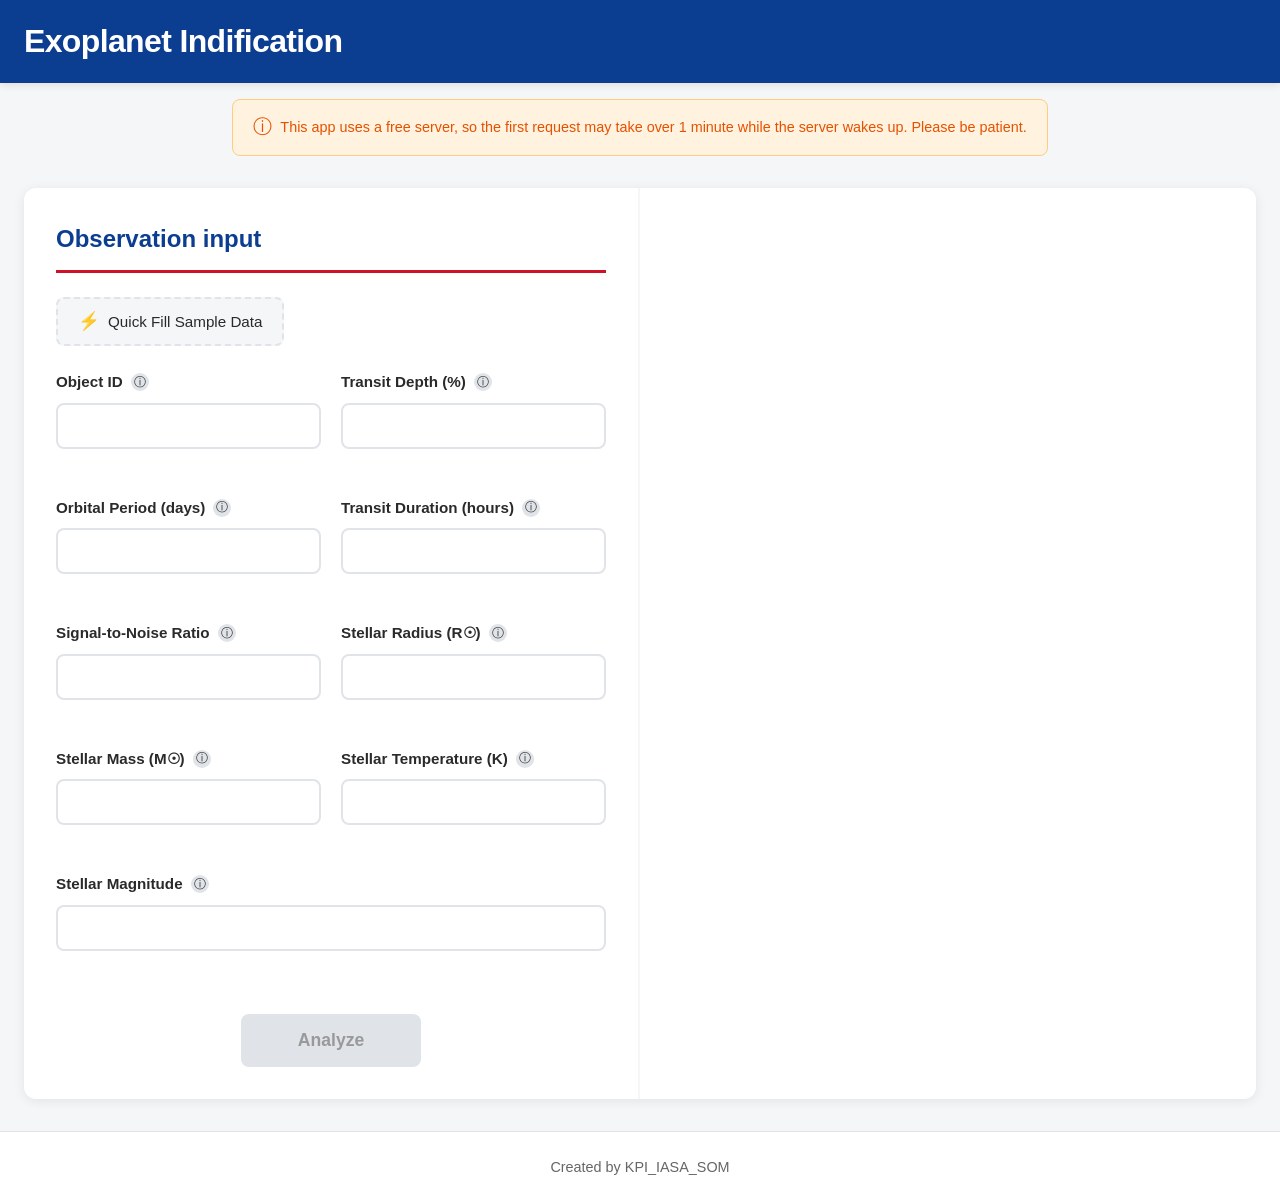
<file: docs/index.html>
<!DOCTYPE html>
<html lang="en">
  <head>
    <meta charset="UTF-8" />
    <link rel="icon" type="image/svg+xml" href="/vite.svg" />
    <meta name="viewport" content="width=device-width, initial-scale=1.0" />
    <link rel="stylesheet" href="style.css" />
    <title>Exoplanet Indification</title>
  </head>
  <body>
    <div id="app">
      <header class="header">
        <div class="header-content">
          <h1 class="page-title">Exoplanet Indification</h1>
        </div>
      </header>

      <div class="server-notice">
        <span class="notice-icon">&#9432;</span>
        This app uses a free server, so the first request may take over 1 minute while the server wakes up. Please be patient.
      </div>

      <main class="main-content">
        <div class="content-card">
          <section class="input-section">
            <h2 class="section-title">Observation input</h2>

            <button class="sample-data-btn" id="fillSampleData" type="button">
              <span class="btn-icon">⚡</span> Quick Fill Sample Data
            </button>

            <form id="observationForm" class="observation-form">
              <div class="form-field">
                <label for="object_id">
                  Object ID
                  <span
                    class="tooltip"
                    data-tooltip="Unique identifier for the candidate object. Alphanumeric, hyphens and underscores allowed. Max 64 characters."
                    >ⓘ</span
                  >
                </label>
                <input
                  type="text"
                  id="object_id"
                  name="object_id"
                  maxlength="64"
                  required
                  aria-describedby="object_id_error"
                />
                <span class="error-message" id="object_id_error"></span>
              </div>

              <div class="form-field">
                <label for="transit_depth">
                  Transit Depth (%)
                  <span
                    class="tooltip"
                    data-tooltip="Percentage decrease in stellar brightness during transit. Range: 0-100%."
                    >ⓘ</span
                  >
                </label>
                <input
                  type="number"
                  id="transit_depth"
                  name="transit_depth"
                  step="0.000001"
                  min="0"
                  max="100"
                  required
                  aria-describedby="transit_depth_error"
                />
                <span class="error-message" id="transit_depth_error"></span>
              </div>

              <div class="form-field">
                <label for="orbital_period">
                  Orbital Period (days)
                  <span
                    class="tooltip"
                    data-tooltip="Time for one complete orbit around the star. Must be positive."
                    >ⓘ</span
                  >
                </label>
                <input
                  type="number"
                  id="orbital_period"
                  name="orbital_period"
                  step="0.001"
                  min="0.001"
                  required
                  aria-describedby="orbital_period_error"
                />
                <span class="error-message" id="orbital_period_error"></span>
              </div>

              <div class="form-field">
                <label for="transit_duration">
                  Transit Duration (hours)
                  <span
                    class="tooltip"
                    data-tooltip="Duration of the transit event. Must be positive."
                    >ⓘ</span
                  >
                </label>
                <input
                  type="number"
                  id="transit_duration"
                  name="transit_duration"
                  step="0.001"
                  min="0.01"
                  required
                  aria-describedby="transit_duration_error"
                />
                <span class="error-message" id="transit_duration_error"></span>
              </div>

              <div class="form-field">
                <label for="snr">
                  Signal-to-Noise Ratio
                  <span
                    class="tooltip"
                    data-tooltip="Quality measure of the detection. Must be positive."
                    >ⓘ</span
                  >
                </label>
                <input
                  type="number"
                  id="snr"
                  name="snr"
                  step="0.01"
                  min="0.1"
                  required
                  aria-describedby="snr_error"
                />
                <span class="error-message" id="snr_error"></span>
              </div>

              <div class="form-field">
                <label for="stellar_radius">
                  Stellar Radius (R☉)
                  <span
                    class="tooltip"
                    data-tooltip="Radius of the host star in solar radii. Must be positive."
                    >ⓘ</span
                  >
                </label>
                <input
                  type="number"
                  id="stellar_radius"
                  name="stellar_radius"
                  step="0.001"
                  min="0.01"
                  required
                  aria-describedby="stellar_radius_error"
                />
                <span class="error-message" id="stellar_radius_error"></span>
              </div>

              <div class="form-field">
                <label for="stellar_mass">
                  Stellar Mass (M☉)
                  <span
                    class="tooltip"
                    data-tooltip="Mass of the host star in solar masses. Must be positive."
                    >ⓘ</span
                  >
                </label>
                <input
                  type="number"
                  id="stellar_mass"
                  name="stellar_mass"
                  step="0.001"
                  min="0.01"
                  required
                  aria-describedby="stellar_mass_error"
                />
                <span class="error-message" id="stellar_mass_error"></span>
              </div>

              <div class="form-field">
                <label for="stellar_temp">
                  Stellar Temperature (K)
                  <span
                    class="tooltip"
                    data-tooltip="Effective temperature of the host star in Kelvin. Range: 2500-50000 K."
                    >ⓘ</span
                  >
                </label>
                <input
                  type="number"
                  id="stellar_temp"
                  name="stellar_temp"
                  step="1"
                  min="2500"
                  max="50000"
                  required
                  aria-describedby="stellar_temp_error"
                />
                <span class="error-message" id="stellar_temp_error"></span>
              </div>

              <div class="form-field">
                <label for="stellar_magnitude">
                  Stellar Magnitude
                  <span
                    class="tooltip"
                    data-tooltip="V-band apparent magnitude of the host star. Typical range: -10 to +30."
                    >ⓘ</span
                  >
                </label>
                <input
                  type="number"
                  id="stellar_magnitude"
                  name="stellar_magnitude"
                  step="0.001"
                  min="-10"
                  max="30"
                  required
                  aria-describedby="stellar_magnitude_error"
                />
                <span class="error-message" id="stellar_magnitude_error"></span>
              </div>

              <button type="submit" id="submitBtn" class="primary-btn" disabled>
                <span class="btn-text">Analyze</span>
                <span class="spinner" style="display: none"></span>
              </button>
            </form>
          </section>

          <section
            class="results-section"
            id="resultsSection"
            style="display: none"
          >
            <h2 class="section-title">Analysis results</h2>

            <div id="resultsContent">
              <div class="waiting-state" id="waitingState">
                <div class="spinner-large"></div>
                <p class="waiting-text">Waiting for AI results...</p>
                <p class="waiting-timestamp" id="waitingTimestamp"></p>
              </div>

              <div
                class="results-display"
                id="resultsDisplay"
                style="display: none"
              >
                <div class="result-highlight">
                  <div class="result-percent-label">Confidence</div>
                  <div class="result-percent-value" id="resultPercent">--</div>
                </div>

                <table class="results-table">
                  <tbody>
                    <tr>
                      <th>Object ID</th>
                      <td id="result_object_id">--</td>
                    </tr>
                    <tr>
                      <th>Planet Radius</th>
                      <td id="result_planet_radius">--</td>
                    </tr>
                    <tr>
                      <th>Semi-Major Axis</th>
                      <td id="result_semi_major_axis">--</td>
                    </tr>
                    <tr>
                      <th>Equilibrium Temperature</th>
                      <td id="result_eq_temperature">--</td>
                    </tr>
                  </tbody>
                </table>
              </div>
              <div
                id="exoplanetSection"
                style="display: none; margin-top: 2rem"
              >
                <iframe
                  id="exoplanetFrame"
                  src=""
                  width="100%"
                  style="
                    border: 0;
                    border-radius: 12px;
                    box-shadow: 0 2px 12px rgba(0, 0, 0, 0.08);
                    background: black;
                  "
                ></iframe>
              </div>
              <div
                class="timeout-state"
                id="timeoutState"
                style="display: none"
              >
                <p class="timeout-text">
                  No result yet. We will continue processing — check back, or
                  re-submit.
                </p>
              </div>
            </div>
          </section>
        </div>
      </main>

      <footer class="footer">
        <p>Created by KPI_IASA_SOM</p>
      </footer>
    </div>

    <script src="form-submission.js"></script>
    <script src="result-fetching.js"></script>
  </body>
</html>
</file>
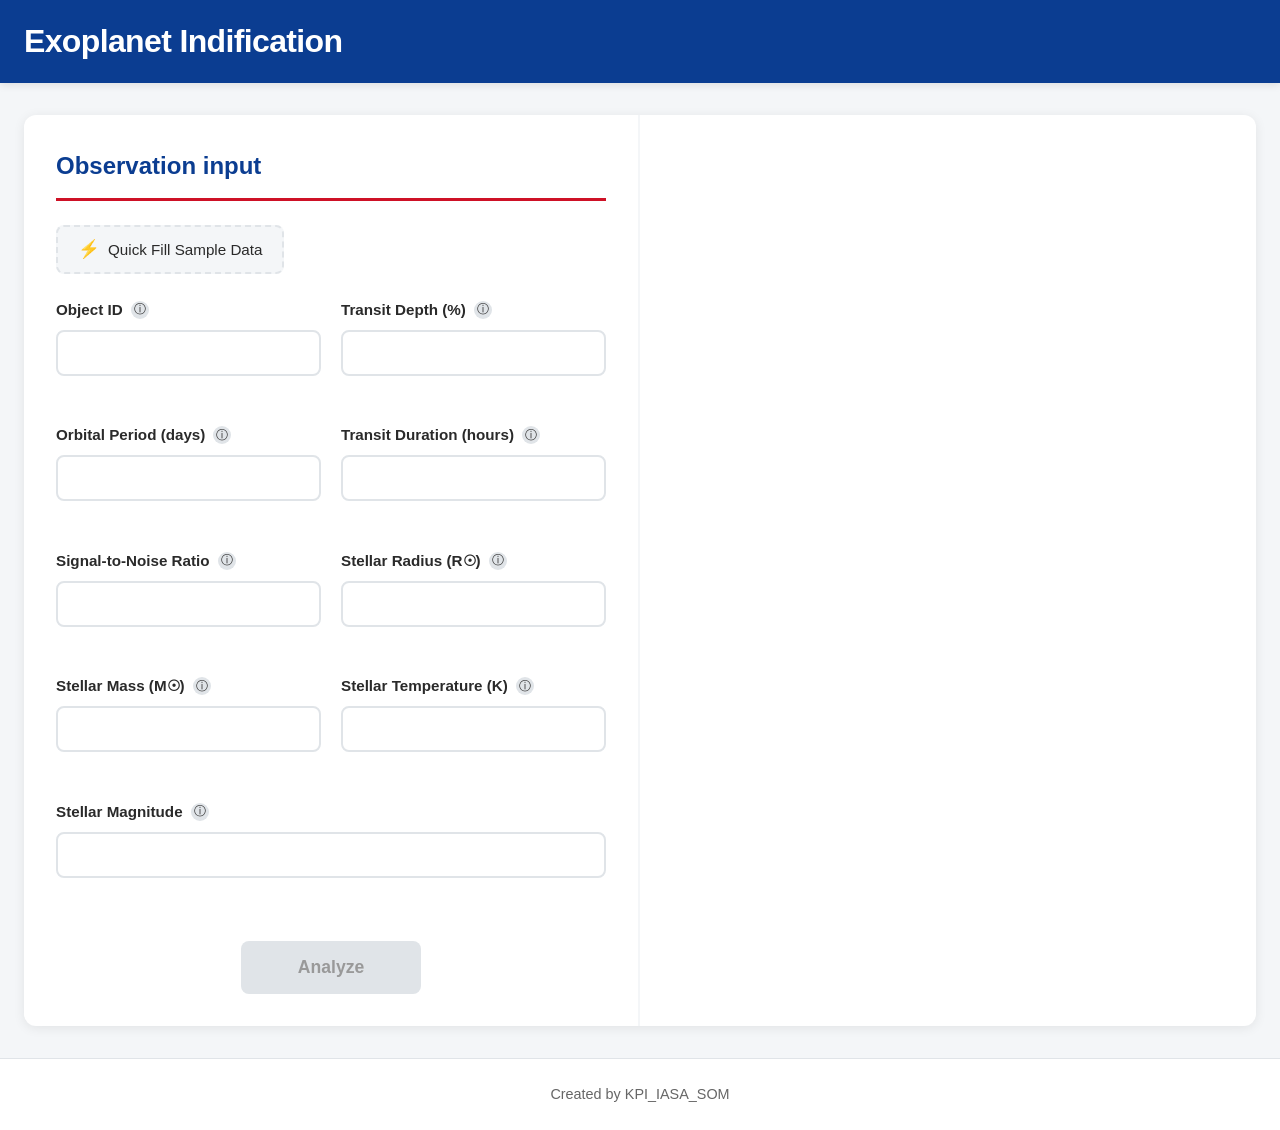
<file: frontend/index.html>
<!DOCTYPE html>
<html lang="en">
  <head>
    <meta charset="UTF-8" />
    <link rel="icon" type="image/svg+xml" href="/vite.svg" />
    <meta name="viewport" content="width=device-width, initial-scale=1.0" />
    <link rel="stylesheet" href="style.css" />
    <title>Exoplanet Indification</title>
  </head>
  <body>
    <div id="app">
      <header class="header">
        <div class="header-content">
          <h1 class="page-title">Exoplanet Indification</h1>
        </div>
      </header>

      <main class="main-content">
        <div class="content-card">
          <section class="input-section">
            <h2 class="section-title">Observation input</h2>

            <button class="sample-data-btn" id="fillSampleData" type="button">
              <span class="btn-icon">⚡</span> Quick Fill Sample Data
            </button>

            <form id="observationForm" class="observation-form">
              <div class="form-field">
                <label for="object_id">
                  Object ID
                  <span
                    class="tooltip"
                    data-tooltip="Unique identifier for the candidate object. Alphanumeric, hyphens and underscores allowed. Max 64 characters."
                    >ⓘ</span
                  >
                </label>
                <input
                  type="text"
                  id="object_id"
                  name="object_id"
                  maxlength="64"
                  required
                  aria-describedby="object_id_error"
                />
                <span class="error-message" id="object_id_error"></span>
              </div>

              <div class="form-field">
                <label for="transit_depth">
                  Transit Depth (%)
                  <span
                    class="tooltip"
                    data-tooltip="Percentage decrease in stellar brightness during transit. Range: 0-100%."
                    >ⓘ</span
                  >
                </label>
                <input
                  type="number"
                  id="transit_depth"
                  name="transit_depth"
                  step="0.000001"
                  min="0"
                  max="100"
                  required
                  aria-describedby="transit_depth_error"
                />
                <span class="error-message" id="transit_depth_error"></span>
              </div>

              <div class="form-field">
                <label for="orbital_period">
                  Orbital Period (days)
                  <span
                    class="tooltip"
                    data-tooltip="Time for one complete orbit around the star. Must be positive."
                    >ⓘ</span
                  >
                </label>
                <input
                  type="number"
                  id="orbital_period"
                  name="orbital_period"
                  step="0.001"
                  min="0.001"
                  required
                  aria-describedby="orbital_period_error"
                />
                <span class="error-message" id="orbital_period_error"></span>
              </div>

              <div class="form-field">
                <label for="transit_duration">
                  Transit Duration (hours)
                  <span
                    class="tooltip"
                    data-tooltip="Duration of the transit event. Must be positive."
                    >ⓘ</span
                  >
                </label>
                <input
                  type="number"
                  id="transit_duration"
                  name="transit_duration"
                  step="0.001"
                  min="0.01"
                  required
                  aria-describedby="transit_duration_error"
                />
                <span class="error-message" id="transit_duration_error"></span>
              </div>

              <div class="form-field">
                <label for="snr">
                  Signal-to-Noise Ratio
                  <span
                    class="tooltip"
                    data-tooltip="Quality measure of the detection. Must be positive."
                    >ⓘ</span
                  >
                </label>
                <input
                  type="number"
                  id="snr"
                  name="snr"
                  step="0.01"
                  min="0.1"
                  required
                  aria-describedby="snr_error"
                />
                <span class="error-message" id="snr_error"></span>
              </div>

              <div class="form-field">
                <label for="stellar_radius">
                  Stellar Radius (R☉)
                  <span
                    class="tooltip"
                    data-tooltip="Radius of the host star in solar radii. Must be positive."
                    >ⓘ</span
                  >
                </label>
                <input
                  type="number"
                  id="stellar_radius"
                  name="stellar_radius"
                  step="0.001"
                  min="0.01"
                  required
                  aria-describedby="stellar_radius_error"
                />
                <span class="error-message" id="stellar_radius_error"></span>
              </div>

              <div class="form-field">
                <label for="stellar_mass">
                  Stellar Mass (M☉)
                  <span
                    class="tooltip"
                    data-tooltip="Mass of the host star in solar masses. Must be positive."
                    >ⓘ</span
                  >
                </label>
                <input
                  type="number"
                  id="stellar_mass"
                  name="stellar_mass"
                  step="0.001"
                  min="0.01"
                  required
                  aria-describedby="stellar_mass_error"
                />
                <span class="error-message" id="stellar_mass_error"></span>
              </div>

              <div class="form-field">
                <label for="stellar_temp">
                  Stellar Temperature (K)
                  <span
                    class="tooltip"
                    data-tooltip="Effective temperature of the host star in Kelvin. Range: 2500-50000 K."
                    >ⓘ</span
                  >
                </label>
                <input
                  type="number"
                  id="stellar_temp"
                  name="stellar_temp"
                  step="1"
                  min="2500"
                  max="50000"
                  required
                  aria-describedby="stellar_temp_error"
                />
                <span class="error-message" id="stellar_temp_error"></span>
              </div>

              <div class="form-field">
                <label for="stellar_magnitude">
                  Stellar Magnitude
                  <span
                    class="tooltip"
                    data-tooltip="V-band apparent magnitude of the host star. Typical range: -10 to +30."
                    >ⓘ</span
                  >
                </label>
                <input
                  type="number"
                  id="stellar_magnitude"
                  name="stellar_magnitude"
                  step="0.001"
                  min="-10"
                  max="30"
                  required
                  aria-describedby="stellar_magnitude_error"
                />
                <span class="error-message" id="stellar_magnitude_error"></span>
              </div>

              <button type="submit" id="submitBtn" class="primary-btn" disabled>
                <span class="btn-text">Analyze</span>
                <span class="spinner" style="display: none"></span>
              </button>
            </form>
          </section>

          <section
            class="results-section"
            id="resultsSection"
            style="display: none"
          >
            <h2 class="section-title">Analysis results</h2>

            <div id="resultsContent">
              <div class="waiting-state" id="waitingState">
                <div class="spinner-large"></div>
                <p class="waiting-text">Waiting for AI results...</p>
                <p class="waiting-timestamp" id="waitingTimestamp"></p>
              </div>

              <div
                class="results-display"
                id="resultsDisplay"
                style="display: none"
              >
                <div class="result-highlight">
                  <div class="result-percent-label">Confidence</div>
                  <div class="result-percent-value" id="resultPercent">--</div>
                </div>

                <table class="results-table">
                  <tbody>
                    <tr>
                      <th>Object ID</th>
                      <td id="result_object_id">--</td>
                    </tr>
                    <tr>
                      <th>Planet Radius</th>
                      <td id="result_planet_radius">--</td>
                    </tr>
                    <tr>
                      <th>Semi-Major Axis</th>
                      <td id="result_semi_major_axis">--</td>
                    </tr>
                    <tr>
                      <th>Equilibrium Temperature</th>
                      <td id="result_eq_temperature">--</td>
                    </tr>
                  </tbody>
                </table>
              </div>
              <div
                id="exoplanetSection"
                style="display: none; margin-top: 2rem"
              >
                <iframe
                  id="exoplanetFrame"
                  src=""
                  width="100%"
                  style="
                    border: 0;
                    border-radius: 12px;
                    box-shadow: 0 2px 12px rgba(0, 0, 0, 0.08);
                    background: black;
                  "
                ></iframe>
              </div>
              <div
                class="timeout-state"
                id="timeoutState"
                style="display: none"
              >
                <p class="timeout-text">
                  No result yet. We will continue processing — check back, or
                  re-submit.
                </p>
              </div>
            </div>
          </section>
        </div>
      </main>

      <footer class="footer">
        <p>Created by KPI_IASA_SOM</p>
      </footer>
    </div>

    <script src="form-submission.js"></script>
    <script src="result-fetching.js"></script>
  </body>
</html>
</file>
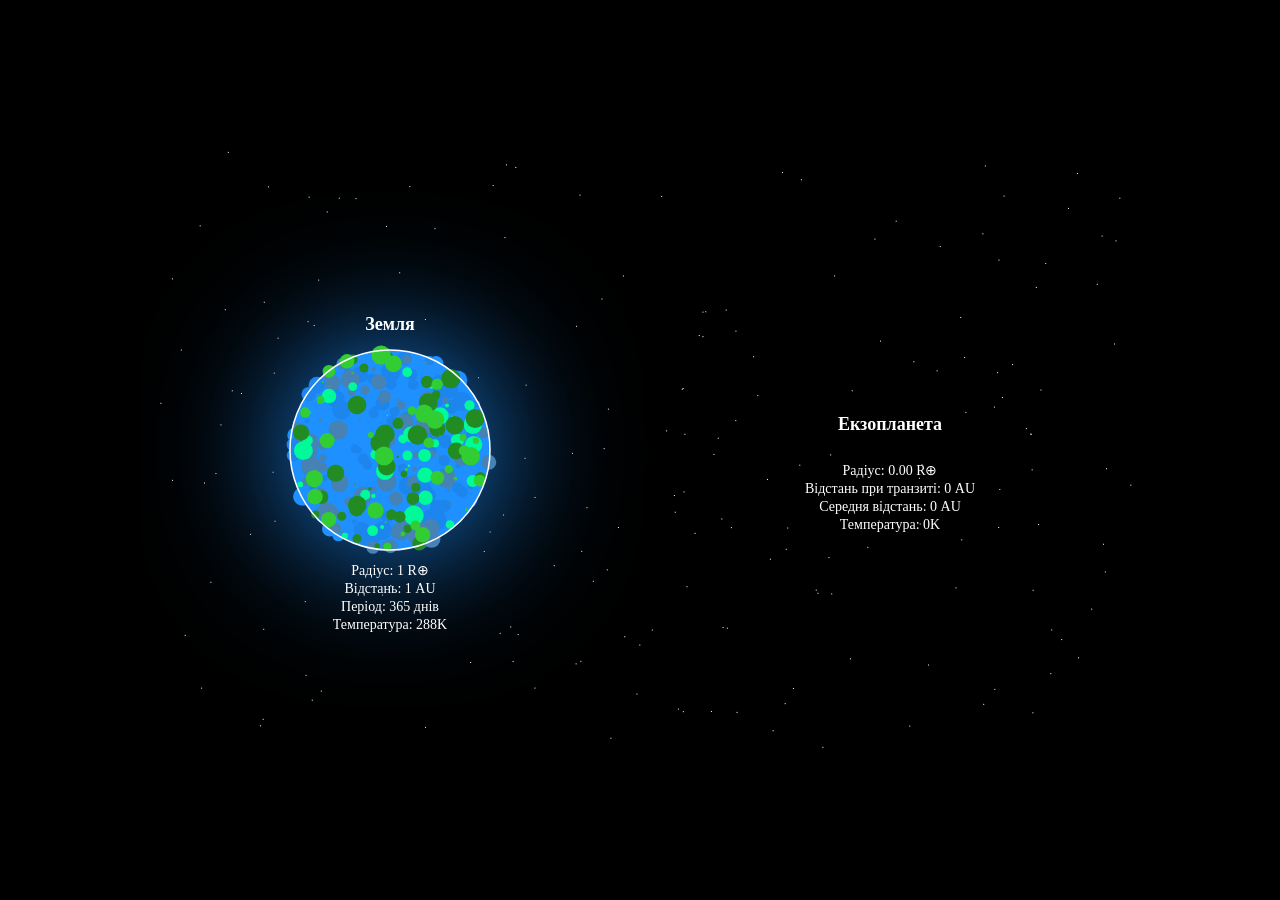
<file: docs/exoplanet.html>
<!DOCTYPE html>
<html lang="uk">
  <head>
    <meta charset="UTF-8" />
    <title>Екзопланета</title>
    <style>
      body {
        margin: 0;
        background: black;
        display: flex;
        justify-content: center;
        align-items: center;
        height: 100vh;
        font-family: "Trebuchet MS", sans-serif;
        color: white;
      }
      canvas {
        border-radius: 10px;
      }
    </style>
    <meta name="viewport" content="width=device-width, initial-scale=1" />
    <style>
      canvas {
        max-width: 100%;
        height: auto;
        display: block;
      }
      body {
        margin: 0;
        background: #000;
      }
    </style>
  </head>
  <body>
    <canvas id="canvas" width="1000" height="600"></canvas>
    <script>
      const canvas = document.getElementById("canvas");
      const ctx = canvas.getContext("2d");

      function interpolateColors(color1, color2, steps) {
        const c1 = parseInt(color1.slice(1), 16);
        const c2 = parseInt(color2.slice(1), 16);
        const r1 = (c1 >> 16) & 0xff,
          g1 = (c1 >> 8) & 0xff,
          b1 = c1 & 0xff;
        const r2 = (c2 >> 16) & 0xff,
          g2 = (c2 >> 8) & 0xff,
          b2 = c2 & 0xff;
        const arr = [];
        for (let i = 0; i < steps; i++) {
          const t = i / (steps - 1);
          const r = Math.round(r1 + (r2 - r1) * t);
          const g = Math.round(g1 + (g2 - g1) * t);
          const b = Math.round(b1 + (b2 - b1) * t);
          arr.push(
            `#${((1 << 24) + (r << 16) + (g << 8) + b).toString(16).slice(1)}`
          );
        }
        return arr;
      }

      function buildColorPalette(temp, isEarth = false) {
        if (isEarth) {
          const blueColors = ["#1E90FF", "#1C86EE", "#4682B4"];
          const greenColors = ["#00FA9A", "#228B22", "#32CD32"];
          return { blue: blueColors, green: greenColors };
        } else {
          let baseColors;
          if (temp < 200) baseColors = ["#191970", "#00008B", "#1E90FF"];
          else if (temp < 400)
            baseColors = ["#1E90FF", "#4169E1", "#4682B4", "#5F9EA0"];
          else if (temp < 600)
            baseColors = ["#006400", "#008000", "#2E8B57", "#20B2AA"];
          else if (temp < 800) {
            // Нові локанічні та реалістичні кольори для діапазону 600-800K
            baseColors = ["#556B2F", "#6B8E23", "#BDB76B", "#DAA520"]; // оливково-зелений → пастельний жовтий
          } else if (temp < 1000)
            baseColors = ["#FFD700", "#FFA500", "#FFA07A", "#F0E68C"];
          else if (temp < 1200)
            baseColors = ["#FF8C00", "#FF6347", "#FF4500", "#FF7F50"];
          else if (temp < 1500) baseColors = ["#FF4500", "#FF0000", "#B22222"];
          else if (temp < 1800) baseColors = ["#B22222", "#8B0000", "#800000"];
          else if (temp < 2200) baseColors = ["#800000", "#5C0000", "#4B0000"];
          else baseColors = ["#4B0000", "#3E0000", "#330000", "#280000"];

          let palette = [];
          for (let i = 0; i < baseColors.length - 1; i++) {
            palette = palette.concat(
              interpolateColors(baseColors[i], baseColors[i + 1], 5).slice(0, 4)
            );
          }
          palette.push(baseColors[baseColors.length - 1]);
          return palette;
        }
      }

      function drawPatchyPlanet(
        ctx,
        x,
        y,
        r,
        temp,
        label,
        data,
        isEarth = false
      ) {
        if (isEarth) {
          const palette = buildColorPalette(temp, true);

          ctx.shadowBlur = 1.4 * r;
          ctx.shadowColor = palette.blue[0];
          ctx.beginPath();
          ctx.arc(x, y, r, 0, 2 * Math.PI);
          ctx.fillStyle = palette.blue[0];
          ctx.fill();
          ctx.shadowBlur = 0;

          for (let i = 0; i < palette.blue.length; i++) {
            ctx.fillStyle = palette.blue[i];
            for (let p = 0; p < 100; p++) {
              const angle = Math.random() * 2 * Math.PI;
              const dist = Math.sqrt(Math.random()) * r;
              ctx.beginPath();
              ctx.arc(
                x + dist * Math.cos(angle),
                y + dist * Math.sin(angle),
                r * 0.1 * Math.random(),
                0,
                2 * Math.PI
              );
              ctx.fill();
            }
          }

          for (let i = 0; i < palette.green.length; i++) {
            ctx.fillStyle = palette.green[i];
            for (let p = 0; p < 40; p++) {
              const angle = Math.random() * 2 * Math.PI;
              const dist = Math.sqrt(Math.random()) * r;
              ctx.beginPath();
              ctx.arc(
                x + dist * Math.cos(angle),
                y + dist * Math.sin(angle),
                r * 0.1 * Math.random(),
                0,
                2 * Math.PI
              );
              ctx.fill();
            }
          }
        } else {
          const palette = buildColorPalette(temp, false);

          const glow = 1.4 * r + temp / 500;
          ctx.shadowBlur = glow;
          ctx.shadowColor = palette[0];
          ctx.beginPath();
          ctx.arc(x, y, r, 0, 2 * Math.PI);
          ctx.fillStyle = palette[0];
          ctx.fill();
          ctx.shadowBlur = 0;

          for (let i = 0; i < palette.length; i++) {
            ctx.fillStyle = palette[i];
            for (let p = 0; p < 25; p++) {
              const angle = Math.random() * 2 * Math.PI;
              const dist = Math.sqrt(Math.random()) * r;
              ctx.beginPath();
              ctx.arc(
                x + dist * Math.cos(angle),
                y + dist * Math.sin(angle),
                r * 0.1 * Math.random(),
                0,
                2 * Math.PI
              );
              ctx.fill();
            }
          }
        }

        ctx.beginPath();
        ctx.arc(x, y, r, 0, 2 * Math.PI);
        ctx.strokeStyle = "#fff";
        ctx.lineWidth = 1.5;
        ctx.stroke();

        ctx.fillStyle = "white";
        ctx.font = "bold 18px Trebuchet MS";
        ctx.textAlign = "center";
        ctx.fillText(label, x, y - r - 20);
        ctx.font = "14px Trebuchet MS";
        let offsetY = 25;
        data.forEach((line) => {
          ctx.fillText(line, x, y + r + offsetY);
          offsetY += 18;
        });
      }

      function drawComparison(planet) {
        ctx.clearRect(0, 0, canvas.width, canvas.height);
        ctx.fillStyle = "black";
        ctx.fillRect(0, 0, canvas.width, canvas.height);

        for (let i = 0; i < 200; i++) {
          ctx.fillStyle = "white";
          ctx.fillRect(
            Math.random() * canvas.width,
            Math.random() * canvas.height,
            1,
            1
          );
        }

        const earthBase = 1;
        const exoBase = planet.radius;
        const maxR = 100;
        const scale = maxR / Math.max(earthBase, exoBase);
        const earthR = earthBase * scale;
        const exoR = exoBase * scale;
        const earthX = canvas.width * 0.25;
        const exoX = canvas.width * 0.75;
        const centerY = canvas.height / 2;

        drawPatchyPlanet(
          ctx,
          earthX,
          centerY,
          earthR,
          288,
          "Земля",
          [
            "Радіус: 1 R⊕",
            "Відстань: 1 AU",
            "Період: 365 днів",
            "Температура: 288K",
          ],
          true
        );

        drawPatchyPlanet(ctx, exoX, centerY, exoR, planet.temp, "Екзопланета", [
          `Радіус: ${planet.radius.toFixed(2)} R⊕`,
          `Відстань при транзиті: ${planet.transitDist} AU`,
          `Середня відстань: ${planet.avgDist} AU`,
          `Температура: ${planet.temp}K`,
        ]);
      }

      function num(v, fallback) {
        const n = Number(v);
        return Number.isFinite(n) ? n : fallback;
      }

      const qp = new URLSearchParams(location.search);
      const planetRadius = num(qp.get("radius"), 1.66); // R⊕
      const transitDist = num(qp.get("transitDist"), 0.5); // AU (дистанція під час транзиту, якщо є)
      const avgDist = num(qp.get("avgDist"), 1.096); // AU (середня)
      const period = num(qp.get("period"), 120); // днів
      const temp = num(qp.get("temp"), 1286); // K

      const myPlanet = {
        radius: planetRadius,
        transitDist: transitDist,
        period: period,
        temp: temp,
        avgDist: avgDist,
      };

      drawComparison(myPlanet);
    </script>
  </body>
</html>
</file>
<file: docs/style.css>
/* NASA Color Palette */
:root {
  --nasa-blue: #0b3d91;
  --nasa-red: #ce1126;
  --light-gray: #f4f6f8;
  --dark-gray: #2a2a2a;
  --white: #ffffff;
  --border-color: #e0e4e8;
  --success-green: #2e7d32;
  --error-red: #c62828;
}

* {
  margin: 0;
  padding: 0;
  box-sizing: border-box;
}

body {
  font-family: -apple-system, BlinkMacSystemFont, "Segoe UI", Roboto,
    "Helvetica Neue", Arial, sans-serif;
  line-height: 1.6;
  color: var(--dark-gray);
  background-color: var(--light-gray);
  min-height: 100vh;
  display: flex;
  flex-direction: column;
}

#app {
  display: flex;
  flex-direction: column;
  min-height: 100vh;
  width: 100%;
}

/* Header */
.header {
  background-color: var(--nasa-blue);
  color: var(--white);
  padding: 1rem 1.5rem;
  box-shadow: 0 2px 8px rgba(0, 0, 0, 0.1);
}

.header-content {
  max-width: 1400px;
  margin: 0 auto;
  display: flex;
  align-items: center;
  gap: 1.5rem;
}

.logo-area {
  display: flex;
  align-items: center;
}

.nasa-logo {
  height: 60px;
  width: auto;
}

.page-title {
  font-size: 1.75rem;
  font-weight: 600;
  letter-spacing: -0.02em;
}

/* Server Notice */
.server-notice {
  max-width: 1400px;
  margin: 1rem auto 0;
  padding: 0.75rem 1.25rem;
  background-color: #fff3e0;
  border: 1px solid #ffcc80;
  border-radius: 8px;
  font-size: 0.9rem;
  color: #e65100;
  display: flex;
  align-items: center;
  gap: 0.5rem;
}

.notice-icon {
  font-size: 1.2rem;
  flex-shrink: 0;
}

/* Main Content */
.main-content {
  flex: 1;
  padding: 2rem 1.5rem;
  max-width: 1400px;
  width: 100%;
  margin: 0 auto;
}

.content-card {
  background: var(--white);
  border-radius: 12px;
  box-shadow: 0 2px 12px rgba(0, 0, 0, 0.08);
  overflow: hidden;
}

/* Section Styling */
.input-section,
.results-section {
  padding: 2rem;
}

.input-section {
  border-bottom: 2px solid var(--light-gray);
}

.section-title {
  font-size: 1.5rem;
  font-weight: 600;
  color: var(--nasa-blue);
  margin-bottom: 1.5rem;
  padding-bottom: 0.75rem;
  border-bottom: 3px solid var(--nasa-red);
}

/* Sample Data Button */
.sample-data-btn {
  background: var(--light-gray);
  border: 2px dashed var(--border-color);
  color: var(--dark-gray);
  padding: 0.75rem 1.25rem;
  border-radius: 8px;
  font-size: 0.95rem;
  font-weight: 500;
  cursor: pointer;
  transition: all 0.2s ease;
  margin-bottom: 1.5rem;
  display: inline-flex;
  align-items: center;
  gap: 0.5rem;
}

.sample-data-btn:hover {
  background: var(--white);
  border-color: var(--nasa-blue);
  color: var(--nasa-blue);
  transform: translateY(-1px);
}

.btn-icon {
  font-size: 1.1rem;
}

#exoplanetSection {
  animation: fadeIn 0.4s ease;
}

#exoplanetFrame {
  width: 100%;
  display: block;
}

/* Form Styling */
.observation-form {
  display: grid;
  gap: 1.25rem;
}

.form-field {
  display: flex;
  flex-direction: column;
  gap: 0.5rem;
}

.form-field label {
  font-weight: 600;
  color: var(--dark-gray);
  font-size: 0.95rem;
  display: flex;
  align-items: center;
  gap: 0.5rem;
}

.tooltip {
  display: inline-flex;
  align-items: center;
  justify-content: center;
  width: 18px;
  height: 18px;
  background: var(--border-color);
  color: var(--dark-gray);
  border-radius: 50%;
  font-size: 0.75rem;
  cursor: help;
  position: relative;
  font-weight: normal;
}

.tooltip:hover::after {
  content: attr(data-tooltip);
  position: absolute;
  left: 50%;
  bottom: calc(100% + 8px);
  transform: translateX(-50%);
  background: var(--dark-gray);
  color: var(--white);
  padding: 0.5rem 0.75rem;
  border-radius: 6px;
  font-size: 0.8rem;
  white-space: normal;
  width: 250px;
  z-index: 1000;
  line-height: 1.4;
  box-shadow: 0 4px 12px rgba(0, 0, 0, 0.2);
  font-weight: normal;
}

.tooltip:hover::before {
  content: "";
  position: absolute;
  left: 50%;
  bottom: calc(100% + 2px);
  transform: translateX(-50%);
  border: 6px solid transparent;
  border-top-color: var(--dark-gray);
  z-index: 1001;
}

.form-field input {
  padding: 0.75rem 1rem;
  border: 2px solid var(--border-color);
  border-radius: 8px;
  font-size: 1rem;
  transition: all 0.2s ease;
  background: var(--white);
  font-family: inherit;
}

.form-field input:focus {
  outline: none;
  border-color: var(--nasa-blue);
  box-shadow: 0 0 0 3px rgba(11, 61, 145, 0.1);
}

.form-field input.error {
  border-color: var(--error-red);
}

.form-field input.valid {
  border-color: var(--success-green);
}

.error-message {
  color: var(--error-red);
  font-size: 0.85rem;
  min-height: 1.2rem;
  display: block;
}

/* Primary Button */
.primary-btn {
  background: var(--nasa-blue);
  color: var(--white);
  border: none;
  padding: 1rem 2rem;
  border-radius: 8px;
  font-size: 1.1rem;
  font-weight: 600;
  cursor: pointer;
  transition: all 0.2s ease;
  margin-top: 1rem;
  display: inline-flex;
  align-items: center;
  justify-content: center;
  gap: 0.75rem;
  min-width: 180px;
}

.primary-btn:hover:not(:disabled) {
  background: #083371;
  transform: translateY(-2px);
  box-shadow: 0 4px 12px rgba(11, 61, 145, 0.3);
}

.primary-btn:active:not(:disabled) {
  transform: translateY(0);
}

.primary-btn:disabled {
  background: var(--border-color);
  color: #999;
  cursor: not-allowed;
  transform: none;
}

.primary-btn.loading {
  background: var(--nasa-blue);
  opacity: 0.8;
  cursor: wait;
}

/* Spinner */
.spinner {
  width: 16px;
  height: 16px;
  border: 2px solid rgba(255, 255, 255, 0.3);
  border-top-color: var(--white);
  border-radius: 50%;
  animation: spin 0.8s linear infinite;
}

.spinner-large {
  width: 48px;
  height: 48px;
  border: 4px solid var(--light-gray);
  border-top-color: var(--nasa-blue);
  border-radius: 50%;
  animation: spin 1s linear infinite;
  margin: 0 auto;
}

@keyframes spin {
  to {
    transform: rotate(360deg);
  }
}

/* Results Section */
.results-section {
  background: var(--light-gray);
}

.waiting-state {
  text-align: center;
  padding: 3rem 1.5rem;
}

.waiting-text {
  margin-top: 1.5rem;
  font-size: 1.1rem;
  font-weight: 500;
  color: var(--dark-gray);
}

.waiting-timestamp {
  margin-top: 0.5rem;
  font-size: 0.9rem;
  color: #666;
}

/* Results Display */
.results-display {
  animation: fadeIn 0.4s ease;
}

@keyframes fadeIn {
  from {
    opacity: 0;
    transform: translateY(10px);
  }
  to {
    opacity: 1;
    transform: translateY(0);
  }
}

.result-highlight {
  text-align: center;
  padding: 2rem;
  background: linear-gradient(135deg, var(--nasa-blue) 0%, #0d4db3 100%);
  border-radius: 12px;
  margin-bottom: 2rem;
  box-shadow: 0 4px 16px rgba(11, 61, 145, 0.2);
}

.result-percent-label {
  color: rgba(255, 255, 255, 0.9);
  font-size: 0.95rem;
  font-weight: 500;
  text-transform: uppercase;
  letter-spacing: 0.05em;
  margin-bottom: 0.5rem;
}

.result-percent-value {
  color: var(--white);
  font-size: 3.5rem;
  font-weight: 700;
  line-height: 1;
}

/* Results Table */
.results-table {
  width: 100%;
  border-collapse: collapse;
  background: var(--white);
  border-radius: 8px;
  overflow: hidden;
  box-shadow: 0 2px 8px rgba(0, 0, 0, 0.05);
}

.results-table th,
.results-table td {
  padding: 1rem 1.5rem;
  text-align: left;
  border-bottom: 1px solid var(--border-color);
}

.results-table th {
  font-weight: 600;
  color: var(--nasa-blue);
  background: var(--light-gray);
  width: 40%;
}

.results-table td {
  color: var(--dark-gray);
  font-weight: 500;
}

.results-table tr:last-child th,
.results-table tr:last-child td {
  border-bottom: none;
}

.results-table tr:hover {
  background: rgba(11, 61, 145, 0.02);
}

/* Timeout State */
.timeout-state {
  text-align: center;
  padding: 3rem 1.5rem;
}

.timeout-text {
  font-size: 1.05rem;
  color: var(--dark-gray);
  line-height: 1.6;
}

/* Footer */
.footer {
  background: var(--white);
  padding: 1.5rem;
  text-align: center;
  border-top: 1px solid var(--border-color);
  margin-top: auto;
}

.footer p {
  color: #666;
  font-size: 0.9rem;
}

/* Responsive Design */
@media (min-width: 768px) {
  .observation-form {
    grid-template-columns: repeat(2, 1fr);
  }

  .form-field:last-of-type {
    grid-column: 1 / -1;
  }

  .primary-btn {
    grid-column: 1 / -1;
    width: fit-content;
    justify-self: center;
  }
}

@media (min-width: 1024px) {
  .content-card {
    display: grid;
    grid-template-columns: 1fr 1fr;
  }

  .input-section {
    border-bottom: none;
    border-right: 2px solid var(--light-gray);
  }

  .results-section {
    background: var(--white);
  }

  .page-title {
    font-size: 2rem;
  }
}

@media (max-width: 767px) {
  .header-content {
    flex-direction: column;
    text-align: center;
    gap: 0.75rem;
  }

  .page-title {
    font-size: 1.5rem;
  }

  .nasa-logo {
    height: 50px;
  }

  .main-content {
    padding: 1rem;
  }

  .input-section,
  .results-section {
    padding: 1.5rem;
  }

  .section-title {
    font-size: 1.25rem;
  }

  .result-percent-value {
    font-size: 2.5rem;
  }

  .results-table th,
  .results-table td {
    padding: 0.75rem 1rem;
    font-size: 0.9rem;
  }
}

/* Accessibility */
@media (prefers-reduced-motion: reduce) {
  *,
  *::before,
  *::after {
    animation-duration: 0.01ms !important;
    animation-iteration-count: 1 !important;
    transition-duration: 0.01ms !important;
  }
}

input:focus-visible,
button:focus-visible {
  outline: 3px solid var(--nasa-blue);
  outline-offset: 2px;
}
</file>
<file: frontend/style.css>
/* NASA Color Palette */
:root {
  --nasa-blue: #0b3d91;
  --nasa-red: #ce1126;
  --light-gray: #f4f6f8;
  --dark-gray: #2a2a2a;
  --white: #ffffff;
  --border-color: #e0e4e8;
  --success-green: #2e7d32;
  --error-red: #c62828;
}

* {
  margin: 0;
  padding: 0;
  box-sizing: border-box;
}

body {
  font-family: -apple-system, BlinkMacSystemFont, "Segoe UI", Roboto,
    "Helvetica Neue", Arial, sans-serif;
  line-height: 1.6;
  color: var(--dark-gray);
  background-color: var(--light-gray);
  min-height: 100vh;
  display: flex;
  flex-direction: column;
}

#app {
  display: flex;
  flex-direction: column;
  min-height: 100vh;
  width: 100%;
}

/* Header */
.header {
  background-color: var(--nasa-blue);
  color: var(--white);
  padding: 1rem 1.5rem;
  box-shadow: 0 2px 8px rgba(0, 0, 0, 0.1);
}

.header-content {
  max-width: 1400px;
  margin: 0 auto;
  display: flex;
  align-items: center;
  gap: 1.5rem;
}

.logo-area {
  display: flex;
  align-items: center;
}

.nasa-logo {
  height: 60px;
  width: auto;
}

.page-title {
  font-size: 1.75rem;
  font-weight: 600;
  letter-spacing: -0.02em;
}

/* Main Content */
.main-content {
  flex: 1;
  padding: 2rem 1.5rem;
  max-width: 1400px;
  width: 100%;
  margin: 0 auto;
}

.content-card {
  background: var(--white);
  border-radius: 12px;
  box-shadow: 0 2px 12px rgba(0, 0, 0, 0.08);
  overflow: hidden;
}

/* Section Styling */
.input-section,
.results-section {
  padding: 2rem;
}

.input-section {
  border-bottom: 2px solid var(--light-gray);
}

.section-title {
  font-size: 1.5rem;
  font-weight: 600;
  color: var(--nasa-blue);
  margin-bottom: 1.5rem;
  padding-bottom: 0.75rem;
  border-bottom: 3px solid var(--nasa-red);
}

/* Sample Data Button */
.sample-data-btn {
  background: var(--light-gray);
  border: 2px dashed var(--border-color);
  color: var(--dark-gray);
  padding: 0.75rem 1.25rem;
  border-radius: 8px;
  font-size: 0.95rem;
  font-weight: 500;
  cursor: pointer;
  transition: all 0.2s ease;
  margin-bottom: 1.5rem;
  display: inline-flex;
  align-items: center;
  gap: 0.5rem;
}

.sample-data-btn:hover {
  background: var(--white);
  border-color: var(--nasa-blue);
  color: var(--nasa-blue);
  transform: translateY(-1px);
}

.btn-icon {
  font-size: 1.1rem;
}

#exoplanetSection {
  animation: fadeIn 0.4s ease;
}

#exoplanetFrame {
  width: 100%;
  display: block;
}

/* Form Styling */
.observation-form {
  display: grid;
  gap: 1.25rem;
}

.form-field {
  display: flex;
  flex-direction: column;
  gap: 0.5rem;
}

.form-field label {
  font-weight: 600;
  color: var(--dark-gray);
  font-size: 0.95rem;
  display: flex;
  align-items: center;
  gap: 0.5rem;
}

.tooltip {
  display: inline-flex;
  align-items: center;
  justify-content: center;
  width: 18px;
  height: 18px;
  background: var(--border-color);
  color: var(--dark-gray);
  border-radius: 50%;
  font-size: 0.75rem;
  cursor: help;
  position: relative;
  font-weight: normal;
}

.tooltip:hover::after {
  content: attr(data-tooltip);
  position: absolute;
  left: 50%;
  bottom: calc(100% + 8px);
  transform: translateX(-50%);
  background: var(--dark-gray);
  color: var(--white);
  padding: 0.5rem 0.75rem;
  border-radius: 6px;
  font-size: 0.8rem;
  white-space: normal;
  width: 250px;
  z-index: 1000;
  line-height: 1.4;
  box-shadow: 0 4px 12px rgba(0, 0, 0, 0.2);
  font-weight: normal;
}

.tooltip:hover::before {
  content: "";
  position: absolute;
  left: 50%;
  bottom: calc(100% + 2px);
  transform: translateX(-50%);
  border: 6px solid transparent;
  border-top-color: var(--dark-gray);
  z-index: 1001;
}

.form-field input {
  padding: 0.75rem 1rem;
  border: 2px solid var(--border-color);
  border-radius: 8px;
  font-size: 1rem;
  transition: all 0.2s ease;
  background: var(--white);
  font-family: inherit;
}

.form-field input:focus {
  outline: none;
  border-color: var(--nasa-blue);
  box-shadow: 0 0 0 3px rgba(11, 61, 145, 0.1);
}

.form-field input.error {
  border-color: var(--error-red);
}

.form-field input.valid {
  border-color: var(--success-green);
}

.error-message {
  color: var(--error-red);
  font-size: 0.85rem;
  min-height: 1.2rem;
  display: block;
}

/* Primary Button */
.primary-btn {
  background: var(--nasa-blue);
  color: var(--white);
  border: none;
  padding: 1rem 2rem;
  border-radius: 8px;
  font-size: 1.1rem;
  font-weight: 600;
  cursor: pointer;
  transition: all 0.2s ease;
  margin-top: 1rem;
  display: inline-flex;
  align-items: center;
  justify-content: center;
  gap: 0.75rem;
  min-width: 180px;
}

.primary-btn:hover:not(:disabled) {
  background: #083371;
  transform: translateY(-2px);
  box-shadow: 0 4px 12px rgba(11, 61, 145, 0.3);
}

.primary-btn:active:not(:disabled) {
  transform: translateY(0);
}

.primary-btn:disabled {
  background: var(--border-color);
  color: #999;
  cursor: not-allowed;
  transform: none;
}

.primary-btn.loading {
  background: var(--nasa-blue);
  opacity: 0.8;
  cursor: wait;
}

/* Spinner */
.spinner {
  width: 16px;
  height: 16px;
  border: 2px solid rgba(255, 255, 255, 0.3);
  border-top-color: var(--white);
  border-radius: 50%;
  animation: spin 0.8s linear infinite;
}

.spinner-large {
  width: 48px;
  height: 48px;
  border: 4px solid var(--light-gray);
  border-top-color: var(--nasa-blue);
  border-radius: 50%;
  animation: spin 1s linear infinite;
  margin: 0 auto;
}

@keyframes spin {
  to {
    transform: rotate(360deg);
  }
}

/* Results Section */
.results-section {
  background: var(--light-gray);
}

.waiting-state {
  text-align: center;
  padding: 3rem 1.5rem;
}

.waiting-text {
  margin-top: 1.5rem;
  font-size: 1.1rem;
  font-weight: 500;
  color: var(--dark-gray);
}

.waiting-timestamp {
  margin-top: 0.5rem;
  font-size: 0.9rem;
  color: #666;
}

/* Results Display */
.results-display {
  animation: fadeIn 0.4s ease;
}

@keyframes fadeIn {
  from {
    opacity: 0;
    transform: translateY(10px);
  }
  to {
    opacity: 1;
    transform: translateY(0);
  }
}

.result-highlight {
  text-align: center;
  padding: 2rem;
  background: linear-gradient(135deg, var(--nasa-blue) 0%, #0d4db3 100%);
  border-radius: 12px;
  margin-bottom: 2rem;
  box-shadow: 0 4px 16px rgba(11, 61, 145, 0.2);
}

.result-percent-label {
  color: rgba(255, 255, 255, 0.9);
  font-size: 0.95rem;
  font-weight: 500;
  text-transform: uppercase;
  letter-spacing: 0.05em;
  margin-bottom: 0.5rem;
}

.result-percent-value {
  color: var(--white);
  font-size: 3.5rem;
  font-weight: 700;
  line-height: 1;
}

/* Results Table */
.results-table {
  width: 100%;
  border-collapse: collapse;
  background: var(--white);
  border-radius: 8px;
  overflow: hidden;
  box-shadow: 0 2px 8px rgba(0, 0, 0, 0.05);
}

.results-table th,
.results-table td {
  padding: 1rem 1.5rem;
  text-align: left;
  border-bottom: 1px solid var(--border-color);
}

.results-table th {
  font-weight: 600;
  color: var(--nasa-blue);
  background: var(--light-gray);
  width: 40%;
}

.results-table td {
  color: var(--dark-gray);
  font-weight: 500;
}

.results-table tr:last-child th,
.results-table tr:last-child td {
  border-bottom: none;
}

.results-table tr:hover {
  background: rgba(11, 61, 145, 0.02);
}

/* Timeout State */
.timeout-state {
  text-align: center;
  padding: 3rem 1.5rem;
}

.timeout-text {
  font-size: 1.05rem;
  color: var(--dark-gray);
  line-height: 1.6;
}

/* Footer */
.footer {
  background: var(--white);
  padding: 1.5rem;
  text-align: center;
  border-top: 1px solid var(--border-color);
  margin-top: auto;
}

.footer p {
  color: #666;
  font-size: 0.9rem;
}

/* Responsive Design */
@media (min-width: 768px) {
  .observation-form {
    grid-template-columns: repeat(2, 1fr);
  }

  .form-field:last-of-type {
    grid-column: 1 / -1;
  }

  .primary-btn {
    grid-column: 1 / -1;
    width: fit-content;
    justify-self: center;
  }
}

@media (min-width: 1024px) {
  .content-card {
    display: grid;
    grid-template-columns: 1fr 1fr;
  }

  .input-section {
    border-bottom: none;
    border-right: 2px solid var(--light-gray);
  }

  .results-section {
    background: var(--white);
  }

  .page-title {
    font-size: 2rem;
  }
}

@media (max-width: 767px) {
  .header-content {
    flex-direction: column;
    text-align: center;
    gap: 0.75rem;
  }

  .page-title {
    font-size: 1.5rem;
  }

  .nasa-logo {
    height: 50px;
  }

  .main-content {
    padding: 1rem;
  }

  .input-section,
  .results-section {
    padding: 1.5rem;
  }

  .section-title {
    font-size: 1.25rem;
  }

  .result-percent-value {
    font-size: 2.5rem;
  }

  .results-table th,
  .results-table td {
    padding: 0.75rem 1rem;
    font-size: 0.9rem;
  }
}

/* Accessibility */
@media (prefers-reduced-motion: reduce) {
  *,
  *::before,
  *::after {
    animation-duration: 0.01ms !important;
    animation-iteration-count: 1 !important;
    transition-duration: 0.01ms !important;
  }
}

input:focus-visible,
button:focus-visible {
  outline: 3px solid var(--nasa-blue);
  outline-offset: 2px;
}
</file>
